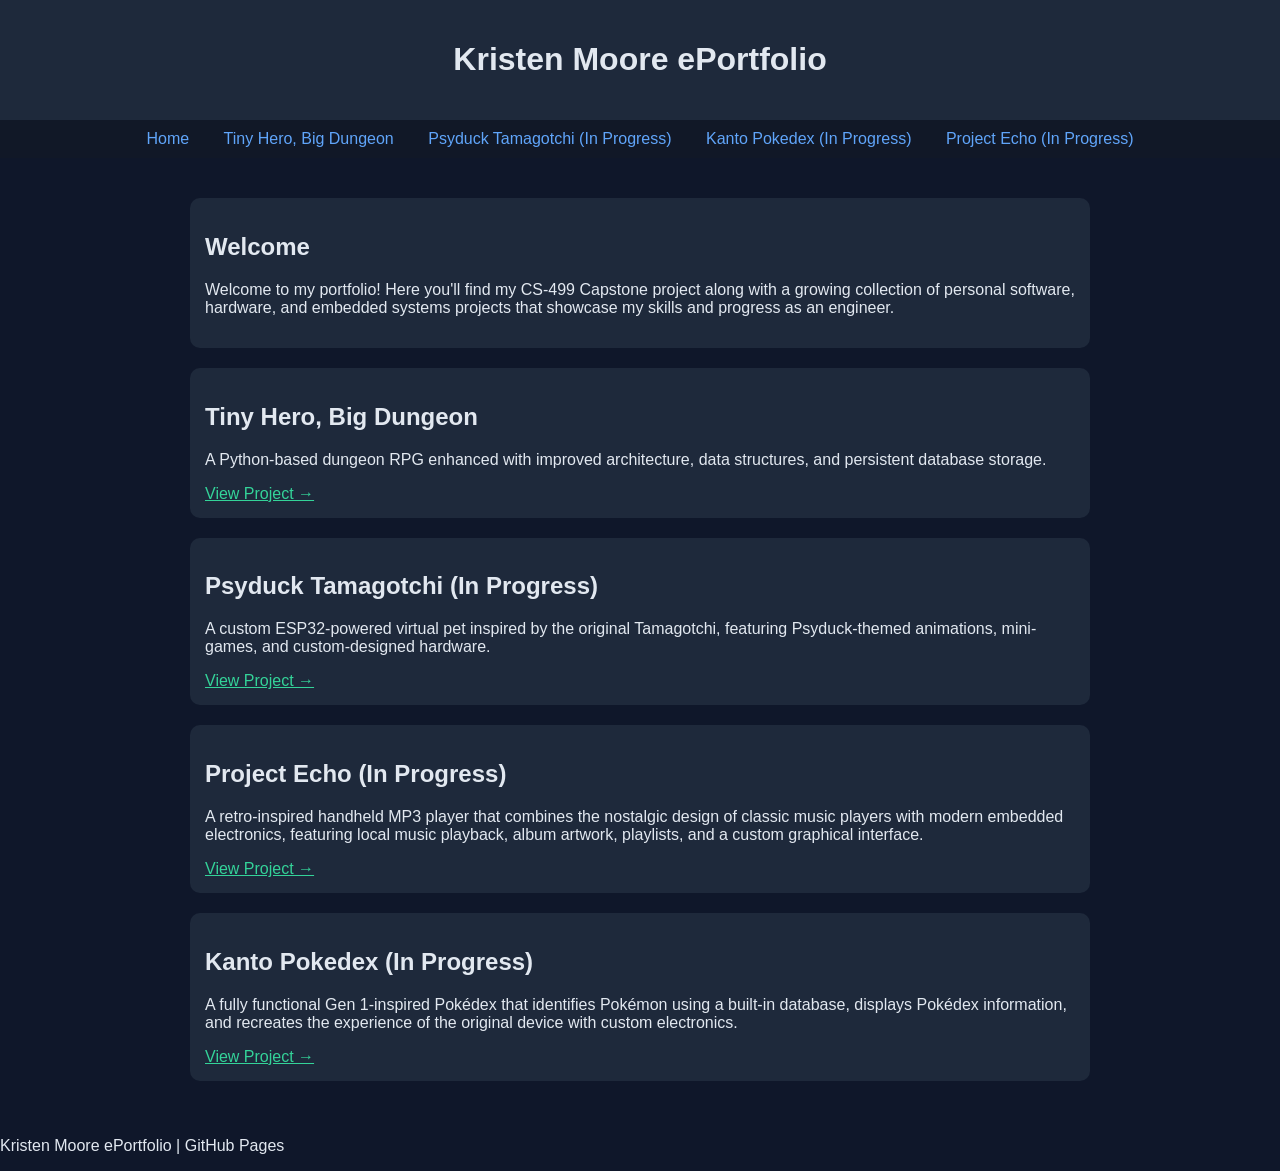
<file: index.html>
<!DOCTYPE html>
<html lang="en">
<head>
    <meta charset="UTF-8">
    <title>Kristen Moore ePortfolio</title>
    <link rel="stylesheet" href="styles.css">
</head>
<body>

<header>
    <h1>Kristen Moore ePortfolio</h1>
</header>

<nav>
    <a href="index.html">Home</a>
    <a href="tiny-hero.html">Tiny Hero, Big Dungeon</a>
    <a href="psyduck-tamagotchi.html">Psyduck Tamagotchi (In Progress)</a>
    <a href="kanto-pokedex.html">Kanto Pokedex (In Progress)</a>
    <a href="project-echo.html">Project Echo (In Progress)</a>
    
</nav>

<main>

    <section class="intro">
        <h2>Welcome</h2>
        <p>
            Welcome to my portfolio! Here you'll find my CS-499 Capstone project along with a growing collection of personal software, 
            hardware, and embedded systems projects that showcase my skills and progress as an engineer.

        </p>
    </section>

    <section class="project-card">
        <h2>Tiny Hero, Big Dungeon</h2>
        <p>
            A Python-based dungeon RPG enhanced with improved architecture, data structures,
            and persistent database storage.
        </p>
        <a href="tiny-hero.html">View Project →</a>
    </section>

   <section class="project-card">
        <h2>Psyduck Tamagotchi (In Progress)</h2>
        <p>
            A custom ESP32-powered virtual pet inspired by the original Tamagotchi, featuring Psyduck-themed animations, 
            mini-games, and custom-designed hardware.

        </p>
        <a href="psyduck-tamagotchi.html">View Project →</a>
    </section>

    <section class="project-card">
        <h2>Project Echo (In Progress)</h2>
        <p>
           A retro-inspired handheld MP3 player that combines the nostalgic design of classic music players 
        with modern embedded electronics, featuring local music playback, album artwork, playlists, and a custom graphical interface.

        </p>
        <a href="project-echo.html">View Project →</a>
    </section>
    
    <section class="project-card">
        <h2>Kanto Pokedex (In Progress)</h2>
        <p>
            A fully functional Gen 1-inspired Pokédex that identifies Pokémon using a built-in database, displays Pokédex information, 
            and recreates the experience of the original device with custom electronics.

        </p>
        <a href="kanto-pokedex.html">View Project →</a>
    </section>

    
</main>

<footer>
    <p>Kristen Moore ePortfolio | GitHub Pages</p>
</footer>

</body>
</html>
</file>
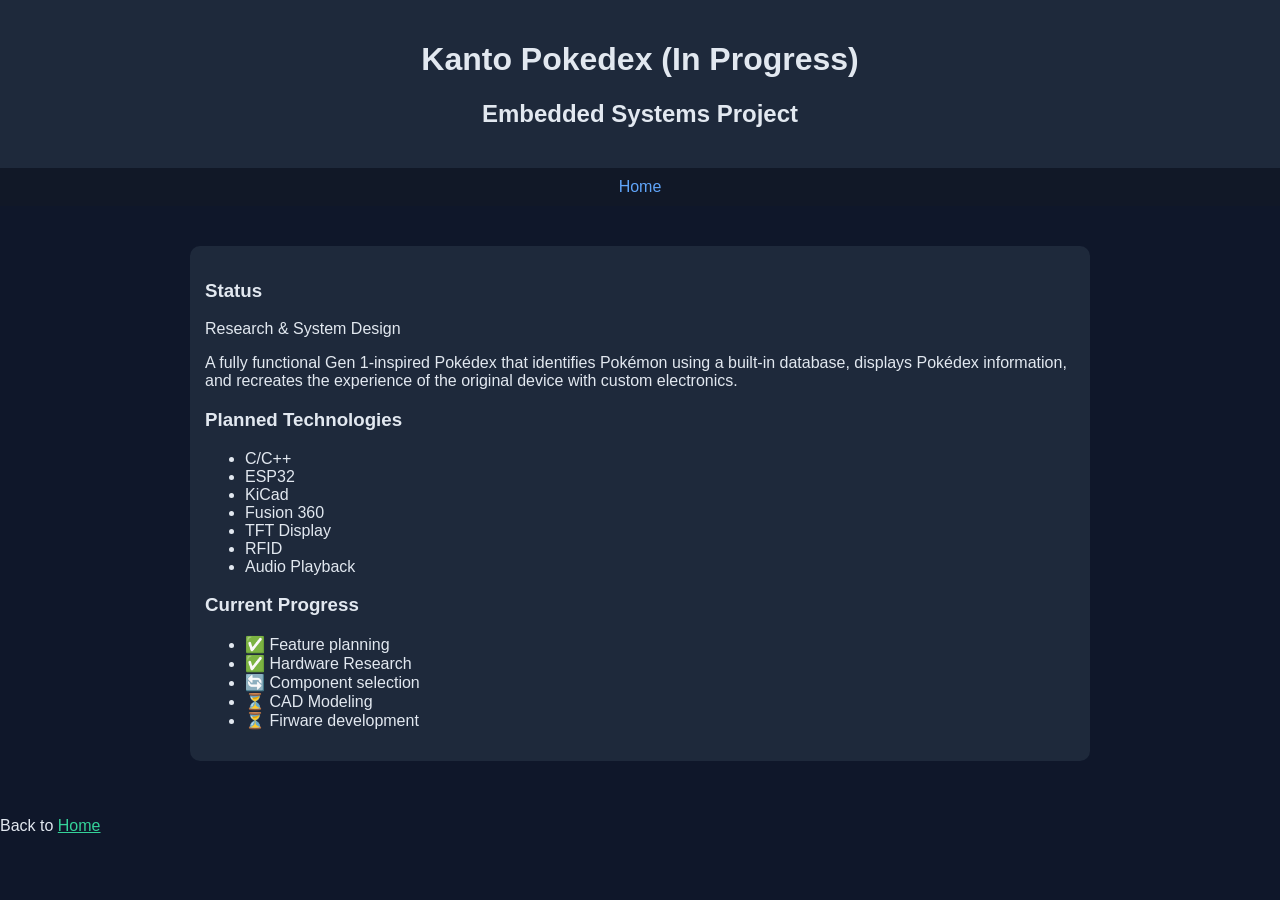
<file: kanto-pokedex.html>
<!DOCTYPE html>
<html lang="en">
<head>
    <meta charset="UTF-8">
    <title>Kanto Pokedex (In Progress)</title>
    <link rel="stylesheet" href="styles.css">
</head>

<body>

<header>
    <h1>Kanto Pokedex (In Progress)</h1>
    <h2>Embedded Systems Project</h2>
</header>

<nav>
    <a href="index.html">Home</a>
</nav>

<main>

    <section>
        <h3>Status</h3>
        <p>Research & System Design</p>

        <p>
            A fully functional Gen 1-inspired Pokédex that identifies Pokémon using a built-in database, displays Pokédex information, 
          and recreates the experience of the original device with custom electronics.
        </p>

        <h3>Planned Technologies</h3>
        <ul>
            <li>C/C++</li>
            <li>ESP32</li>
            <li>KiCad</li>
            <li>Fusion 360</li>
            <li>TFT Display</li>
            <li>RFID</li>
            <li>Audio Playback</li>
        </ul>

        <h3>Current Progress</h3>
        <ul>
            <li>✅ Feature planning</li>
            <li>✅ Hardware Research</li>
            <li>🔄 Component selection</li>
            <li>⏳ CAD Modeling</li>
            <li>⏳ Firware development</li>
        </ul>

    </section>

</main>

<footer>
    <p>Back to <a href="index.html">Home</a></p>
</footer>

</body>
</html>
</file>
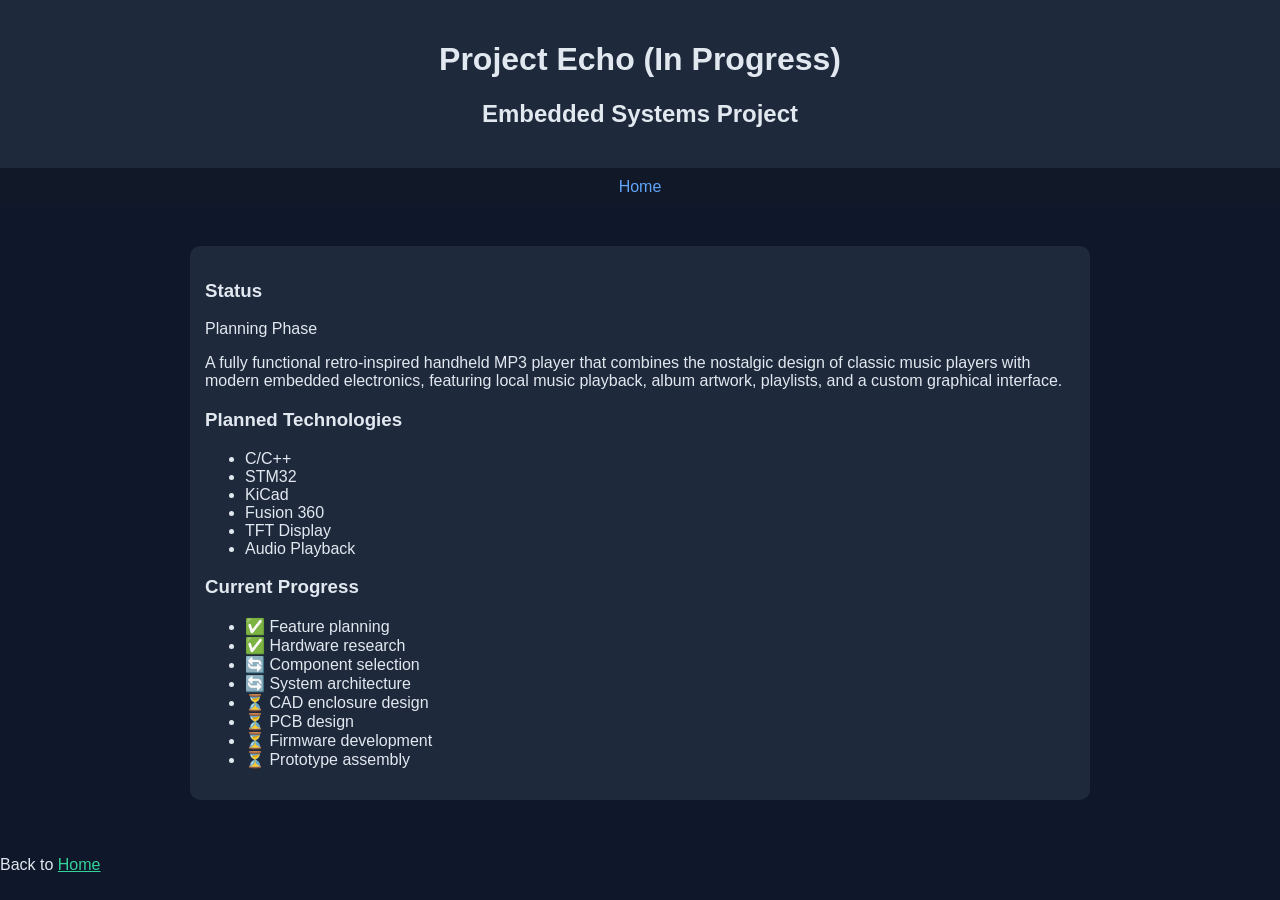
<file: project-echo.html>
<!DOCTYPE html>
<html lang="en">
<head>
    <meta charset="UTF-8">
    <title>Project Echo (In Progress)</title>
    <link rel="stylesheet" href="styles.css">
</head>

<body>

<header>
    <h1>Project Echo (In Progress)</h1>
    <h2>Embedded Systems Project</h2>
</header>

<nav>
    <a href="index.html">Home</a>
</nav>

<main>

    <section>
        <h3>Status</h3>
        <p>Planning Phase</p>

        <p>
            A fully functional retro-inspired handheld MP3 player that combines the nostalgic design of classic music players with 
          modern embedded electronics, featuring local music playback, album artwork, playlists, and a custom graphical interface.

        </p>

        <h3>Planned Technologies</h3>
        <ul>
            <li>C/C++</li>
            <li>STM32</li>
            <li>KiCad</li>
            <li>Fusion 360</li>
            <li>TFT Display</li>
            <li>Audio Playback</li>
        </ul>

        <h3>Current Progress</h3>
        <ul>
            <li>✅ Feature planning</li>
            <li>✅ Hardware research</li>
            <li>🔄 Component selection</li>
            <li>🔄 System architecture</li>
            <li>⏳ CAD enclosure design</li>
            <li>⏳ PCB design</li>
            <li>⏳ Firmware development</li>
            <li>⏳ Prototype assembly</li>
        </ul>

    </section>

</main>

<footer>
    <p>Back to <a href="index.html">Home</a></p>
</footer>

</body>
</html>
</file>
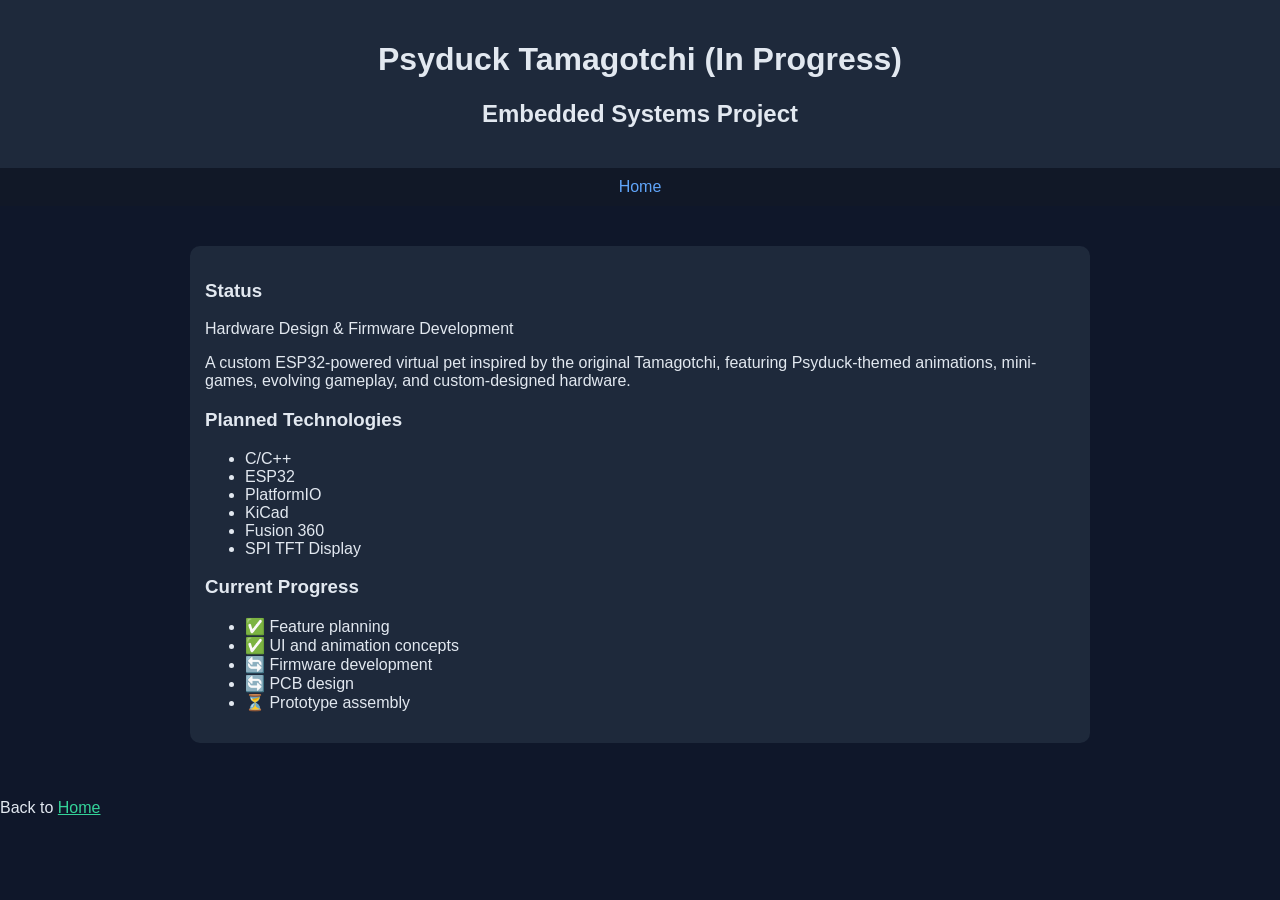
<file: psyduck-tamagotchi.html>
<!DOCTYPE html>
<html lang="en">
<head>
    <meta charset="UTF-8">
    <title>Psyduck Tamagotchi (In Progress)</title>
    <link rel="stylesheet" href="styles.css">
</head>

<body>

<header>
    <h1>Psyduck Tamagotchi (In Progress)</h1>
    <h2>Embedded Systems Project</h2>
</header>

<nav>
    <a href="index.html">Home</a>
</nav>

<main>

    <section>
        <h3>Status</h3>
        <p>Hardware Design & Firmware Development</p>

        <p>
            A custom ESP32-powered virtual pet inspired by the original Tamagotchi,
            featuring Psyduck-themed animations, mini-games, evolving gameplay,
            and custom-designed hardware.
        </p>

        <h3>Planned Technologies</h3>
        <ul>
            <li>C/C++</li>
            <li>ESP32</li>
            <li>PlatformIO</li>
            <li>KiCad</li>
            <li>Fusion 360</li>
            <li>SPI TFT Display</li>
        </ul>

        <h3>Current Progress</h3>
        <ul>
            <li>✅ Feature planning</li>
            <li>✅ UI and animation concepts</li>
            <li>🔄 Firmware development</li>
            <li>🔄 PCB design</li>
            <li>⏳ Prototype assembly</li>
        </ul>

    </section>

</main>

<footer>
    <p>Back to <a href="index.html">Home</a></p>
</footer>

</body>
</html>
</file>
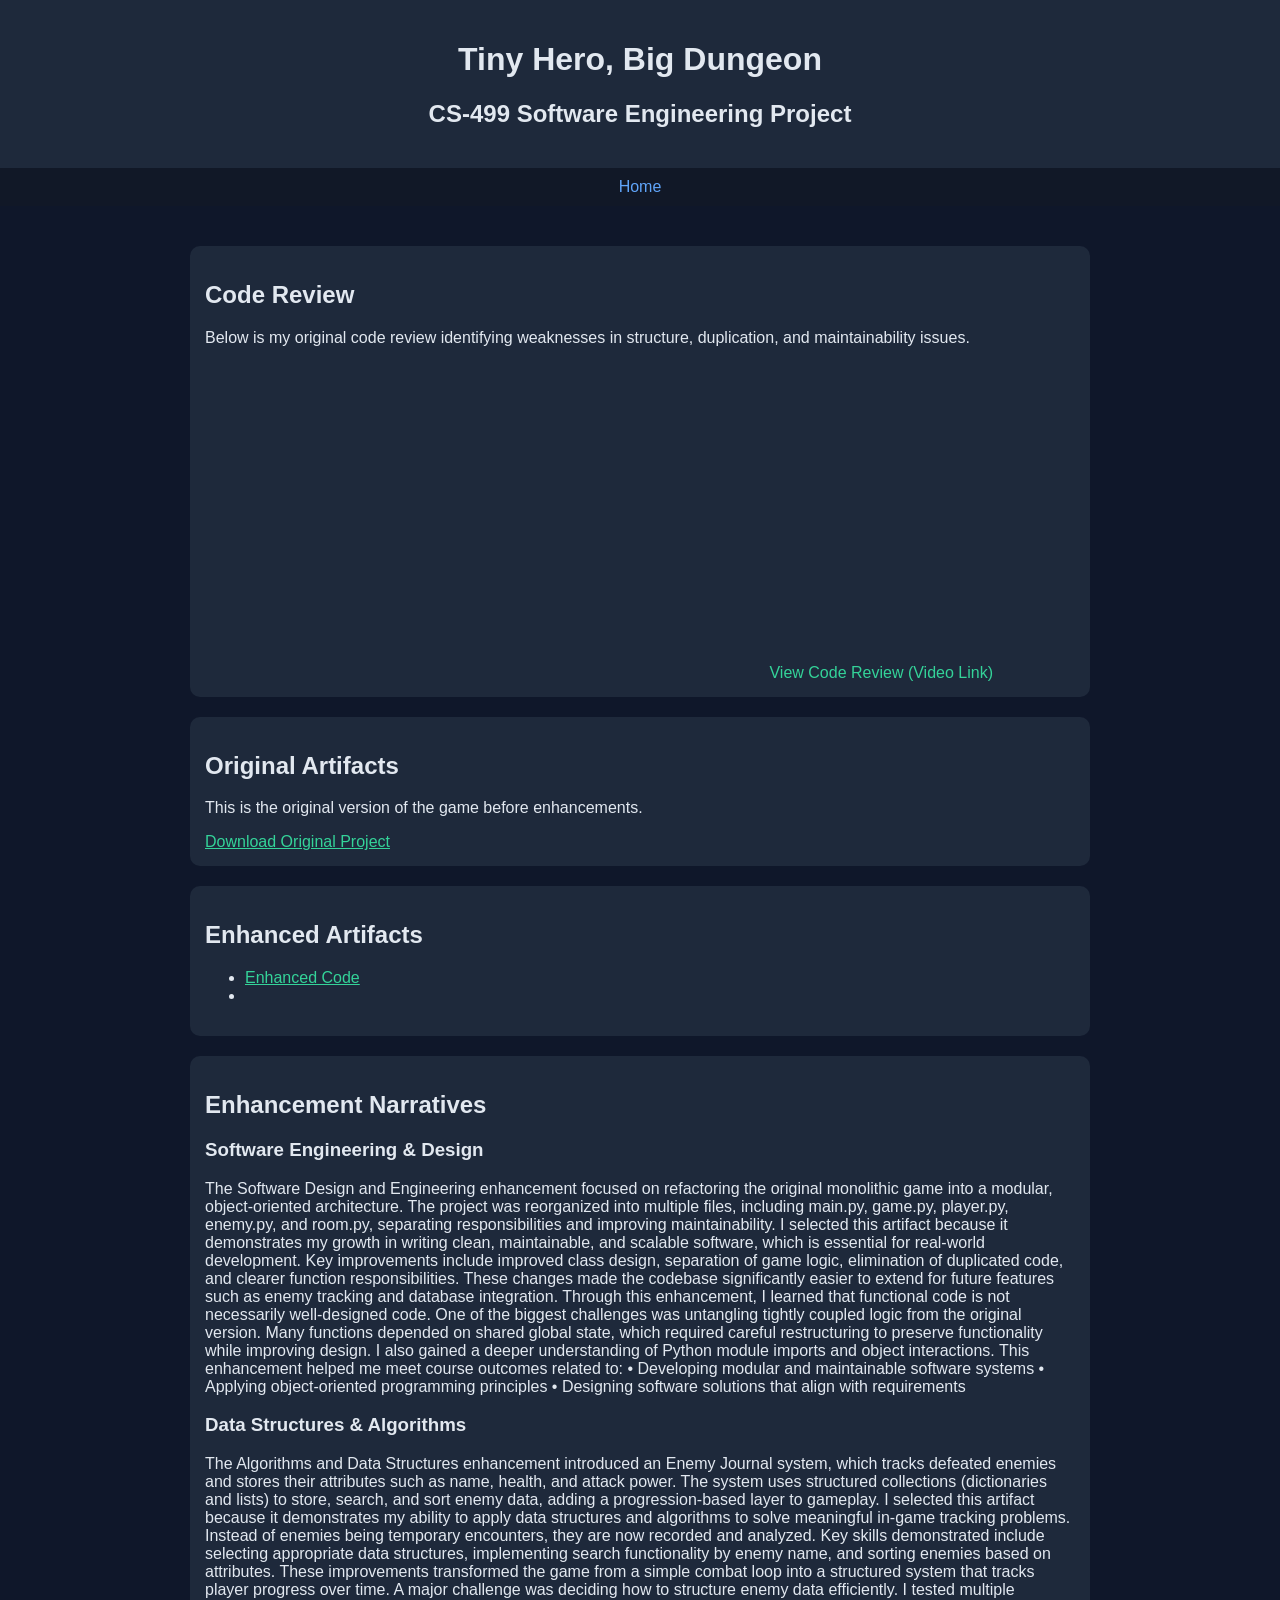
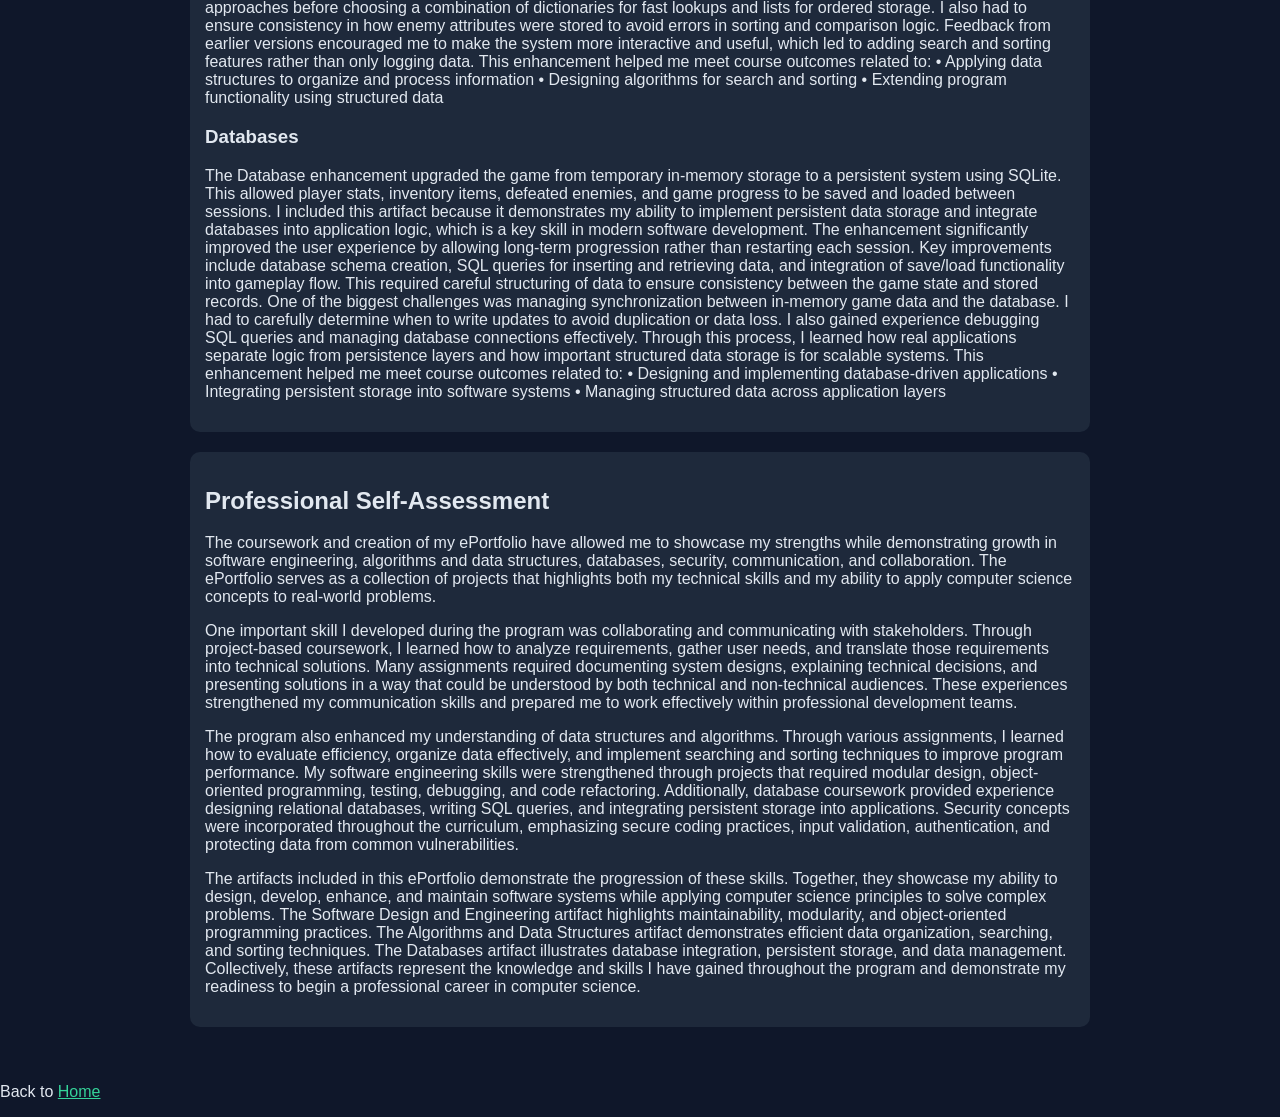
<file: tiny-hero.html>
<!DOCTYPE html>
<html lang="en">
<head>
    <meta charset="UTF-8">
    <title>Tiny Hero, Big Dungeon</title>
    <link rel="stylesheet" href="styles.css">
</head>
<body>

<header>
    <h1>Tiny Hero, Big Dungeon</h1>
    <h2>CS-499 Software Engineering Project</h2>
</header>

<nav>
    <a href="index.html">Home</a>
</nav>

<main>

    <!-- CODE REVIEW -->
    <section>
        <h2>Code Review</h2>
        <p>
            Below is my original code review identifying weaknesses in structure,
            duplication, and maintainability issues.
        </p>

        <a <div class="video-container">
    <iframe 
        width="560" 
        height="315" 
        src="https://www.youtube.com/embed/J-yC6ZepRlk?si=UCVNNkN3QbUKSx8y" 
        title="Code Review Video" 
        frameborder="0" 
        allow="accelerometer; autoplay; clipboard-write; encrypted-media; gyroscope; picture-in-picture; web-share" 
        referrerpolicy="strict-origin-when-cross-origin" 
        allowfullscreen>
    </iframe>
</div>
            View Code Review (Video Link)
        </a>
    </section>

    <!-- ORIGINAL ARTIFACTS -->
    <section>
        <h2>Original Artifacts</h2>
        <p>
            This is the original version of the game before enhancements.
        </p>

        <a href="assets/dungeonAdventureRPG_Original.zip" target="_blank">
            Download Original Project
        </a>
    </section>

    <!-- ENHANCED ARTIFACTS -->
    <section>
        <h2>Enhanced Artifacts</h2>

        <ul>
            <li>
                <a href="assets/dungeonAdventureRPG_FINAL.zip">
                    Enhanced Code
                </a>
            </li>
            <li>
    </section>

    <!-- NARRATIVE -->
    <section>
        <h2>Enhancement Narratives</h2>

        <h3>Software Engineering & Design</h3>
        <p>
            The Software Design and Engineering enhancement focused on refactoring the original monolithic game into a modular, object-oriented architecture. The project was reorganized into multiple files, including main.py, game.py, player.py, enemy.py, and room.py, separating responsibilities and improving maintainability.
            I selected this artifact because it demonstrates my growth in writing clean, maintainable, and scalable software, which is essential for real-world development. Key improvements include improved class design, separation of game logic, elimination of duplicated code, and clearer function responsibilities. These changes made the codebase significantly easier to extend for future features such as enemy tracking and database integration.
            Through this enhancement, I learned that functional code is not necessarily well-designed code. One of the biggest challenges was untangling tightly coupled logic from the original version. Many functions depended on shared global state, which required careful restructuring to preserve functionality while improving design. I also gained a deeper understanding of Python module imports and object interactions.
            This enhancement helped me meet course outcomes related to:
            •	Developing modular and maintainable software systems 
            •	Applying object-oriented programming principles 
            •	Designing software solutions that align with requirements 
        </p>

        <h3>Data Structures & Algorithms</h3>
        <p>
            The Algorithms and Data Structures enhancement introduced an Enemy Journal system, which tracks defeated enemies and stores their attributes such as name, health, and attack power. The system uses structured collections (dictionaries and lists) to store, search, and sort enemy data, adding a progression-based layer to gameplay.
            I selected this artifact because it demonstrates my ability to apply data structures and algorithms to solve meaningful in-game tracking problems. Instead of enemies being temporary encounters, they are now recorded and analyzed.
            Key skills demonstrated include selecting appropriate data structures, implementing search functionality by enemy name, and sorting enemies based on attributes. These improvements transformed the game from a simple combat loop into a structured system that tracks player progress over time.
            A major challenge was deciding how to structure enemy data efficiently. I tested multiple approaches before choosing a combination of dictionaries for fast lookups and lists for ordered storage. I also had to ensure consistency in how enemy attributes were stored to avoid errors in sorting and comparison logic.
            Feedback from earlier versions encouraged me to make the system more interactive and useful, which led to adding search and sorting features rather than only logging data.
            This enhancement helped me meet course outcomes related to:
            •	Applying data structures to organize and process information 
            •	Designing algorithms for search and sorting 
            •	Extending program functionality using structured data 
        </p>

        <h3>Databases</h3>
        <p>
            The Database enhancement upgraded the game from temporary in-memory storage to a persistent system using SQLite. This allowed player stats, inventory items, defeated enemies, and game progress to be saved and loaded between sessions.
            I included this artifact because it demonstrates my ability to implement persistent data storage and integrate databases into application logic, which is a key skill in modern software development. The enhancement significantly improved the user experience by allowing long-term progression rather than restarting each session.
            Key improvements include database schema creation, SQL queries for inserting and retrieving data, and integration of save/load functionality into gameplay flow. This required careful structuring of data to ensure consistency between the game state and stored records.
            One of the biggest challenges was managing synchronization between in-memory game data and the database. I had to carefully determine when to write updates to avoid duplication or data loss. I also gained experience debugging SQL queries and managing database connections effectively.
            Through this process, I learned how real applications separate logic from persistence layers and how important structured data storage is for scalable systems.
            This enhancement helped me meet course outcomes related to:
            •	Designing and implementing database-driven applications 
            •	Integrating persistent storage into software systems 
            •	Managing structured data across application layers
        </p>
    </section>

    <!-- PROFESSIONAL SELF ASSESSMENT -->
    <section>
        <h2>Professional Self-Assessment</h2>
        <p>
            The coursework and creation of my ePortfolio have allowed me to showcase my strengths while demonstrating growth in software engineering, algorithms and data structures, databases,
        security, communication, and collaboration. The ePortfolio serves as a collection of projects that highlights both my technical skills and my ability to apply computer science concepts to real-world problems.  
        <p>
            One important skill I developed during the program was collaborating and communicating with stakeholders. 
        Through project-based coursework, I learned how to analyze requirements, gather user needs, and translate those requirements into technical solutions. 
        Many assignments required documenting system designs, explaining technical decisions, and presenting solutions in a way that could be understood by both technical and non-technical audiences. 
        These experiences strengthened my communication skills and prepared me to work effectively within professional development teams.
         <p> 
            The program also enhanced my understanding of data structures and algorithms. 
        Through various assignments, I learned how to evaluate efficiency, organize data effectively, and implement searching and sorting techniques to improve program performance. 
        My software engineering skills were strengthened through projects that required modular design, object-oriented programming, testing, debugging, and code refactoring. 
        Additionally, database coursework provided experience designing relational databases, writing SQL queries, and integrating persistent storage into applications. 
        Security concepts were incorporated throughout the curriculum, emphasizing secure coding practices, input validation, authentication, and protecting data from common vulnerabilities. 
        <p>
            The artifacts included in this ePortfolio demonstrate the progression of these skills. 
        Together, they showcase my ability to design, develop, enhance, and maintain software systems while applying computer science principles to solve complex problems. 
        The Software Design and Engineering artifact highlights maintainability, modularity, and object-oriented programming practices. 
        The Algorithms and Data Structures artifact demonstrates efficient data organization, searching, and sorting techniques. The Databases artifact illustrates database integration, persistent storage, and data management. 
        Collectively, these artifacts represent the knowledge and skills I have gained throughout the program and demonstrate my readiness to begin a professional career in computer science.
        </p>
    </section>

</main>

<footer>
    <p>Back to <a href="index.html">Home</a></p>
</footer>

</body>
</html>
</file>
<file: styles.css>
body {
    font-family: Arial, sans-serif;
    margin: 0;
    background: #0f172a;
    color: #e2e8f0;
}

header {
    background: #1e293b;
    padding: 20px;
    text-align: center;
}

nav {
    background: #111827;
    padding: 10px;
    text-align: center;
}

nav a {
    color: #60a5fa;
    margin: 0 15px;
    text-decoration: none;
}

main {
    padding: 20px;
    max-width: 900px;
    margin: auto;
}

section {
    background: #1e293b;
    margin: 20px 0;
    padding: 15px;
    border-radius: 10px;
}

a {
    color: #34d399;
}
</file>
